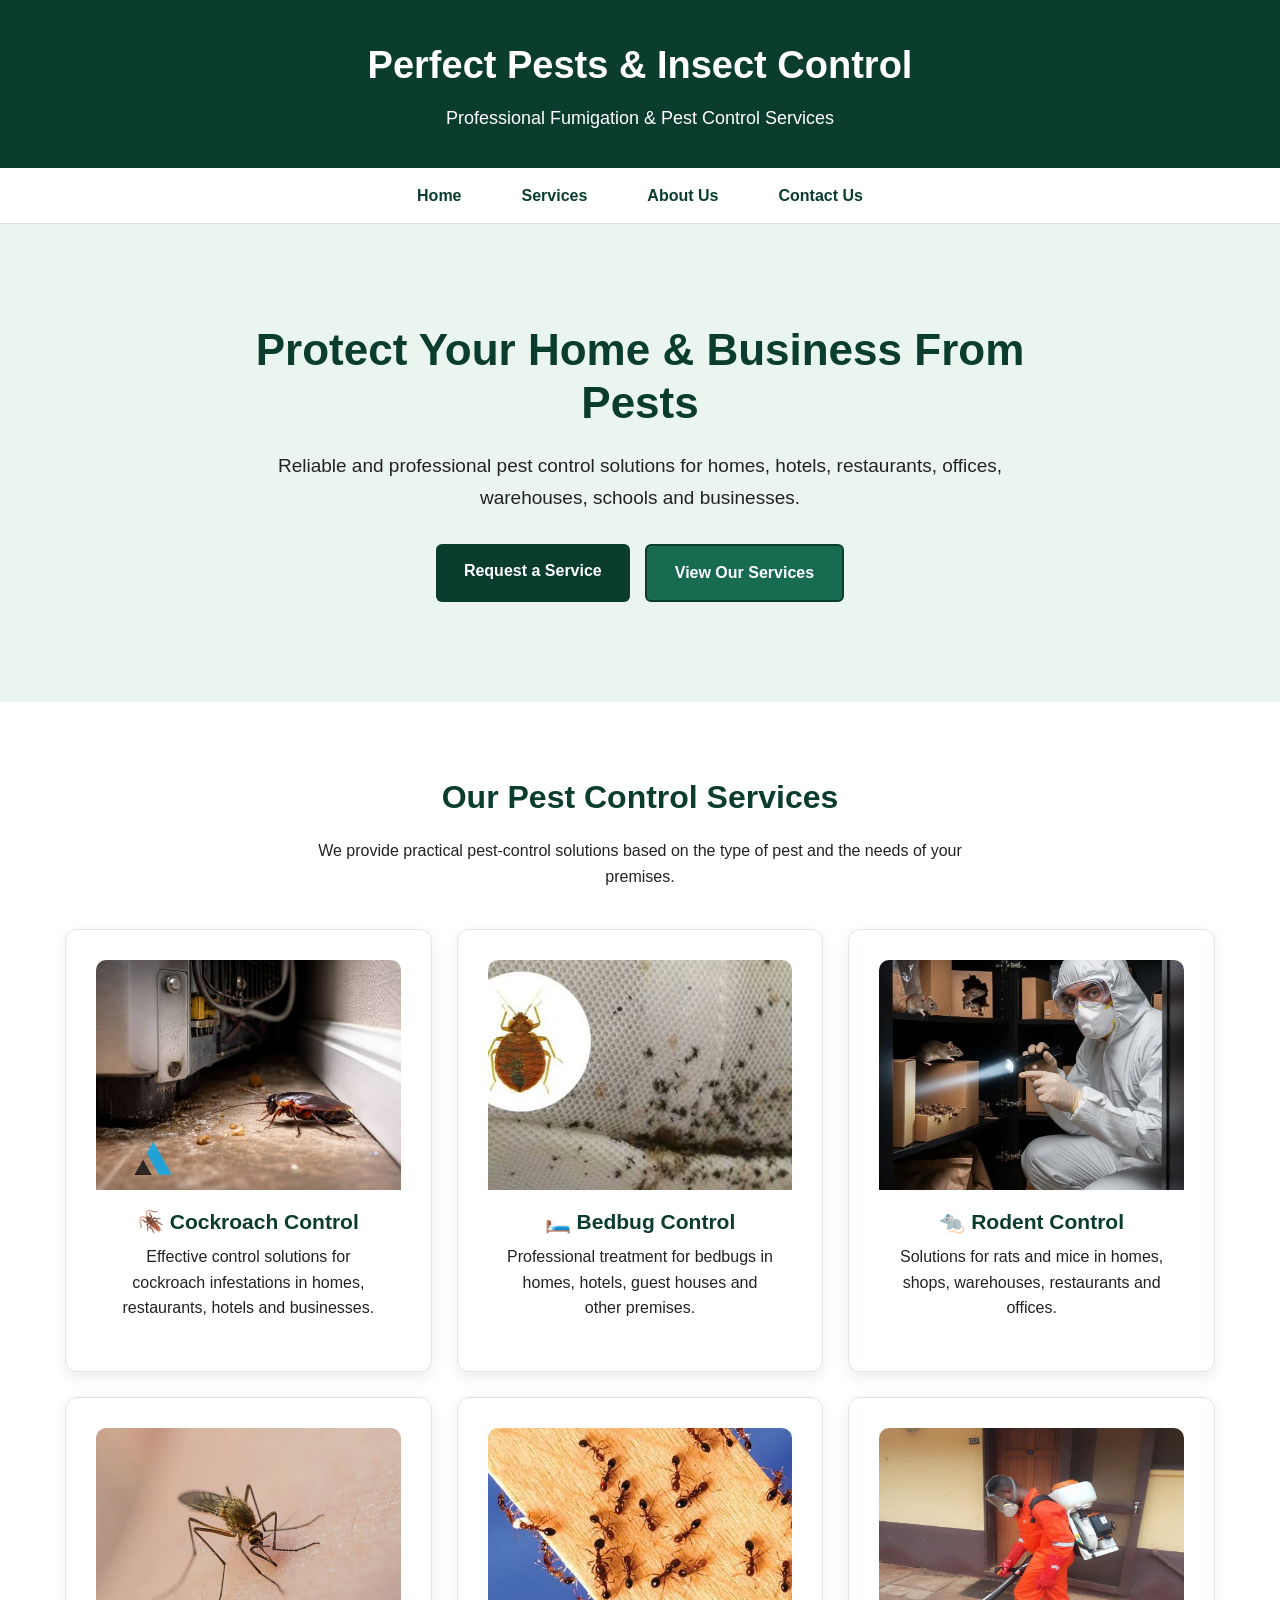
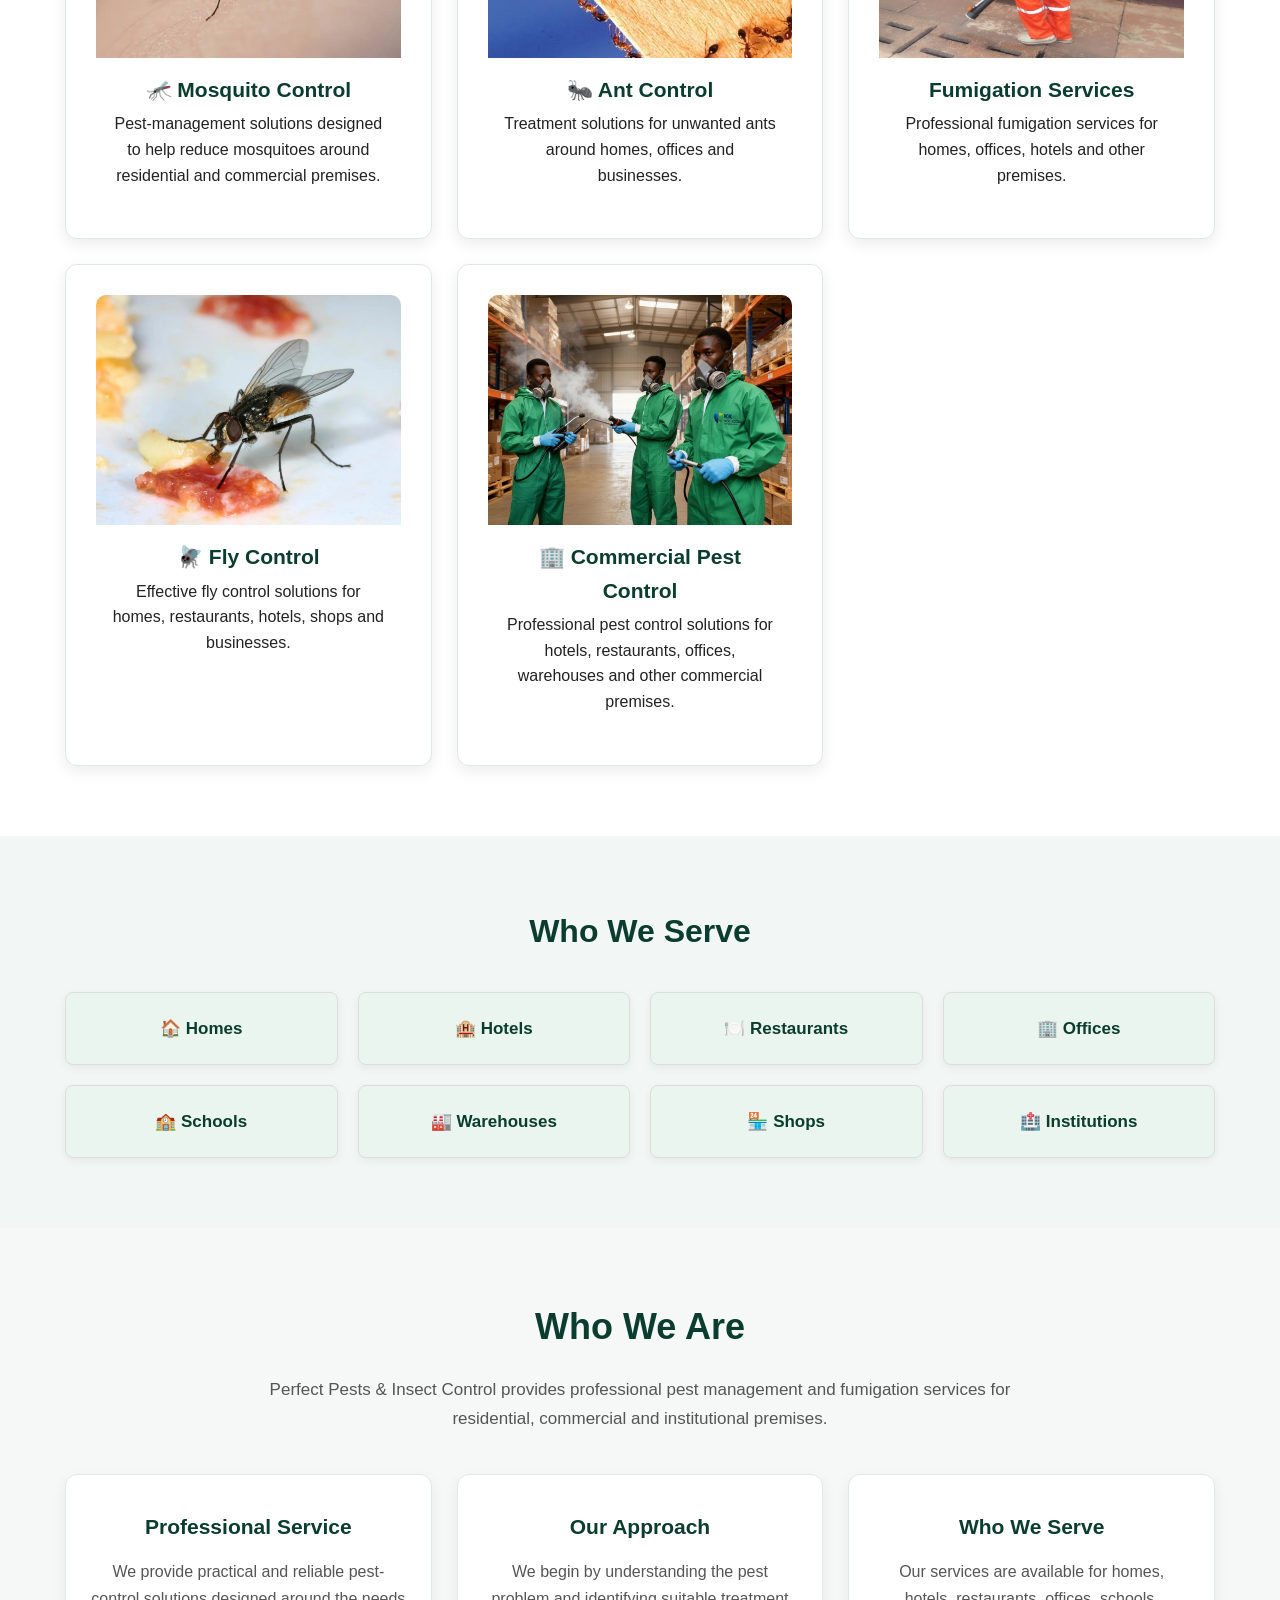
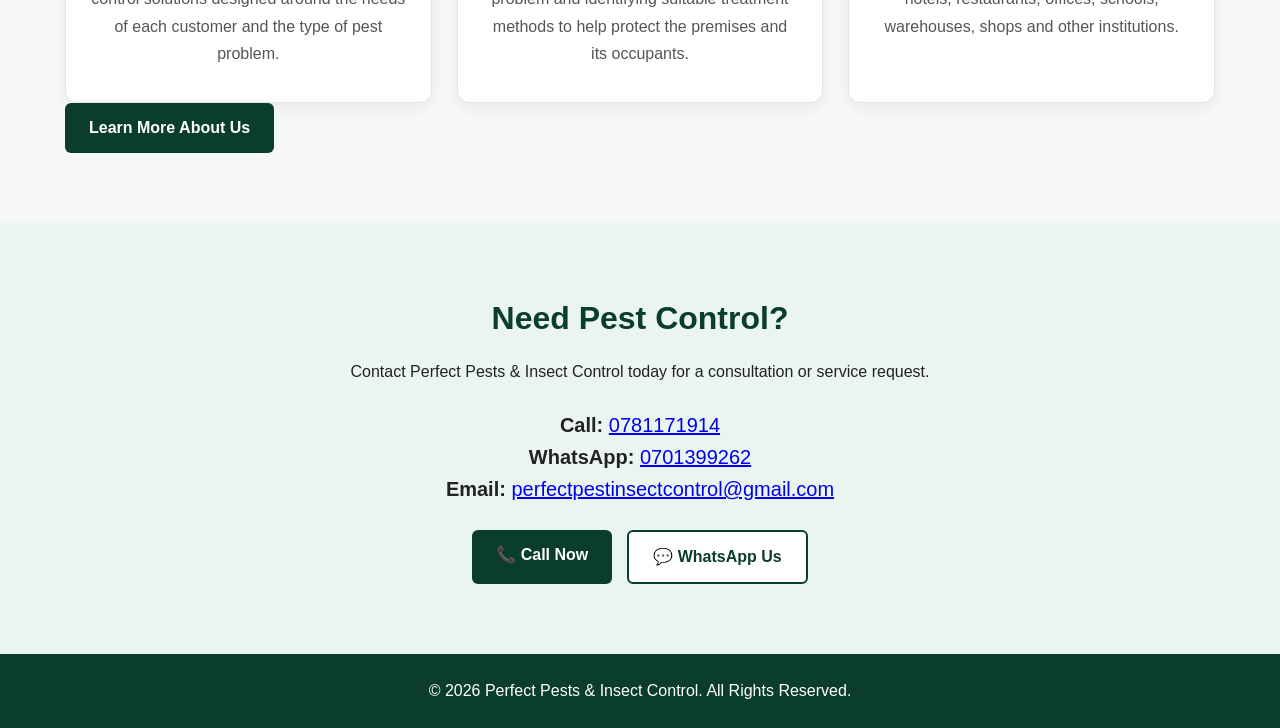
<file: index.html>
<!DOCTYPE html>
<html lang="en">

<head>

    <meta charset="UTF-8">

    <meta name="viewport" content="width=device-width, initial-scale=1.0">

   <title>Perfect Pests & Insect Control | Fumigation & Pest Control in Kampala</title>

    <meta name="description" content="Perfect Pests & Insect Control provides professional fumigation and pest control services for homes, hotels, restaurants, offices, schools, warehouses and businesses in Kampala, Wakiso and nearby districts.">
    <link rel="stylesheet" href="css/style.css">

</head>

<body>

<!-- HEADER -->
<header class="site-header">

    <div class="container">

        <h1>Perfect Pests & Insect Control</h1>

        <p>Professional Fumigation & Pest Control Services</p>

    </div>

</header>


<!-- NAVIGATION -->
<nav class="navbar">

    <div class="container">

        <a href="index.html">Home</a>

        <a href="services.html">Services</a>

        <a href="about.html">About Us</a>

        <a href="contact.html">Contact Us</a>

    </div>

</nav>


<main>


    <!-- HERO SECTION -->
    <section class="hero">

        <div class="container">

            <h2>Protect Your Home & Business From Pests</h2>

            <p>
                Reliable and professional pest control solutions
                for homes, hotels, restaurants, offices,
                warehouses, schools and businesses.
            </p>

            <div class="hero-buttons">

                <a href="#contact" class="btn btn-primary">
                    Request a Service
                </a>

                <a href="#services" class="btn btn-secondary">
                    View Our Services
                </a>

            </div>

        </div>

    </section>


    <!-- SERVICES -->
    <section class="services" id="services">

        <div class="container">

            <h2>Our Pest Control Services</h2>

            <p class="section-intro">
                We provide practical pest-control solutions
                based on the type of pest and the needs of your premises.
            </p>


            <div class="service-grid">


                <!-- COCKROACH -->
                <div class="service-card">

                    <img src="images/cockroach.jpg"
                         alt="Professional cockroach control service">

                    <h3>🪳 Cockroach Control</h3>

                    <p>
                        Effective control solutions for cockroach
                        infestations in homes, restaurants,
                        hotels and businesses.
                    </p>

                </div>


                <!-- BEDBUG -->
                <div class="service-card">

                    <img src="images/bedbug.jpg"
                         alt="Professional bedbug control service">

                    <h3>🛏️ Bedbug Control</h3>

                    <p>
                        Professional treatment for bedbugs in
                        homes, hotels, guest houses and other premises.
                    </p>

                </div>

               <!-- RODENT -->
<div class="service-card">

    <img src="images/rodent.jpg"
         alt="Professional rodent control service">

    <h3>🐀 Rodent Control</h3>

    <p>
        Solutions for rats and mice in homes,
        shops, warehouses, restaurants and offices.
    </p>

</div>

                <!-- MOSQUITO -->
                <div class="service-card">

                    <img src="images/mosquito.jpg"
                         alt="Professional mosquito control service">

                    <h3>🦟 Mosquito Control</h3>

                    <p>
                        Pest-management solutions designed to help
                        reduce mosquitoes around residential and
                        commercial premises.
                    </p>

                </div>


                <!-- ANT -->
                <div class="service-card">
              <img src="images/ant.jpg"
                 alt="Professional ant control service">
             
                    <h3>🐜 Ant Control</h3>

                    <p>
                        Treatment solutions for unwanted ants
                        around homes, offices and businesses.
                    </p>

                </div>


                <!-- FUMIGATION -->
                <div class="service-card">

                    <img src="images/fumigation.jpg"
                         alt="Professional fumigation service">

                    <h3>Fumigation Services</h3>

                    <p>
                        Professional fumigation services for homes,
                        offices, hotels and other premises.
                    </p>

                </div>
<!-- FLY CONTROL -->
<div class="service-card">

    <img src="images/fly.jpg"
         alt="Professional fly control service">

    <h3>🪰 Fly Control</h3>

    <p>
        Effective fly control solutions for homes,
        restaurants, hotels, shops and businesses.
    </p>

</div>


<!-- COMMERCIAL PEST CONTROL -->
<div class="service-card">

    <img src="images/commercial-pest-control.jpg"
         alt="Professional commercial pest control service">

    <h3>🏢 Commercial Pest Control</h3>

    <p>
        Professional pest control solutions for
        hotels, restaurants, offices, warehouses
        and other commercial premises.
    </p>

</div>

        </div>

    </section>


    <!-- WHO WE SERVE -->
    <section class="customers">

        <div class="container">

            <h2>Who We Serve</h2>

            <div class="customer-grid">

                <div>🏠 Homes</div>

                <div>🏨 Hotels</div>

                <div>🍽️ Restaurants</div>

                <div>🏢 Offices</div>

                <div>🏫 Schools</div>

                <div>🏭 Warehouses</div>

                <div>🏪 Shops</div>

                <div>🏥 Institutions</div>

            </div>

        </div>

    </section>
<!-- WHO WE ARE -->
<section class="why-us">

    <div class="container">

        <h2>Who We Are</h2>

        <p class="section-intro">
            Perfect Pests & Insect Control provides professional
            pest management and fumigation services for residential,
            commercial and institutional premises.
        </p>
<div class="why-grid">

    <div>

        <h3>Professional Service</h3>

        <p>
            We provide practical and reliable pest-control
            solutions designed around the needs of each customer
            and the type of pest problem.
        </p>

    </div>


    <div>

        <h3>Our Approach</h3>

        <p>
            We begin by understanding the pest problem and
            identifying suitable treatment methods to help
            protect the premises and its occupants.
        </p>

    </div>


    <div>

        <h3>Who We Serve</h3>

        <p>
            Our services are available for homes, hotels,
            restaurants, offices, schools, warehouses,
            shops and other institutions.
        </p>

    </div>

</div>


<div class="about-button">

    <a href="about.html" class="btn btn-primary">
        Learn More About Us
    </a>

</div>
       
</section>

  
    <!-- CONTACT -->
   
<section class="contact-section" id="contact">

    <div class="container">

        <h2>Need Pest Control?</h2>

        <p>
            Contact Perfect Pests & Insect Control
            today for a consultation or service request.
        </p>

<p class="phone-number">

    <strong>Call:</strong>
    <a href="tel:+256781171914">0781171914</a>
    <br>

    <strong>WhatsApp:</strong>
    <a href="https://wa.me/256701399262">0701399262</a>
    <br>

    <strong>Email:</strong>
    <a href="mailto:perfectpestinsectcontrol@gmail.com">
        perfectpestinsectcontrol@gmail.com
    </a>

</p>
        
        <div class="hero-buttons">

            <a href="tel:+256781171914" class="btn btn-primary">
                📞 Call Now
            </a>

            <a href="https://wa.me/256701399262"
               class="btn btn-secondary">
                💬 WhatsApp Us
            </a>

        </div>

    </div>

</section>

</main>


<!-- FOOTER -->
<footer>

    <div class="container">

        <p>
            &copy; 2026 Perfect Pests & Insect Control.
            All Rights Reserved.
        </p>

    </div>

</footer>


</body>

</html>
</file>
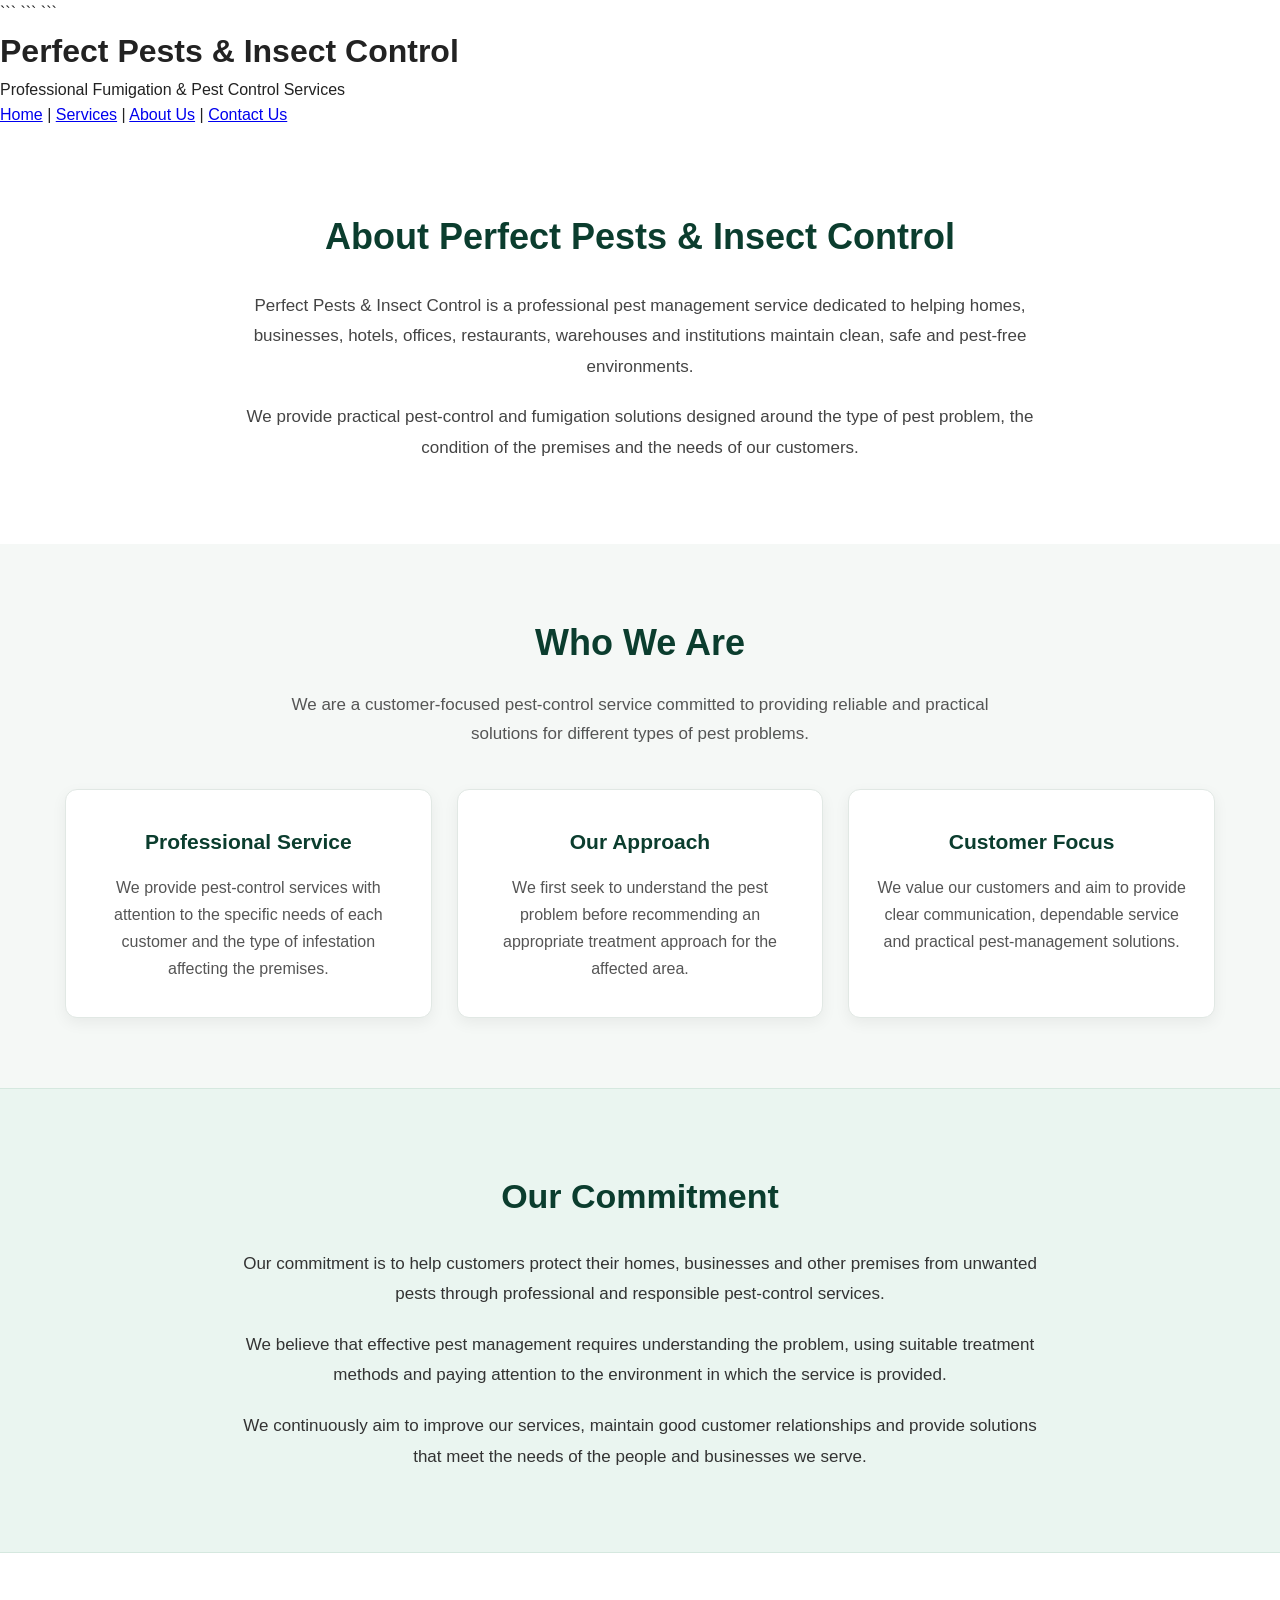
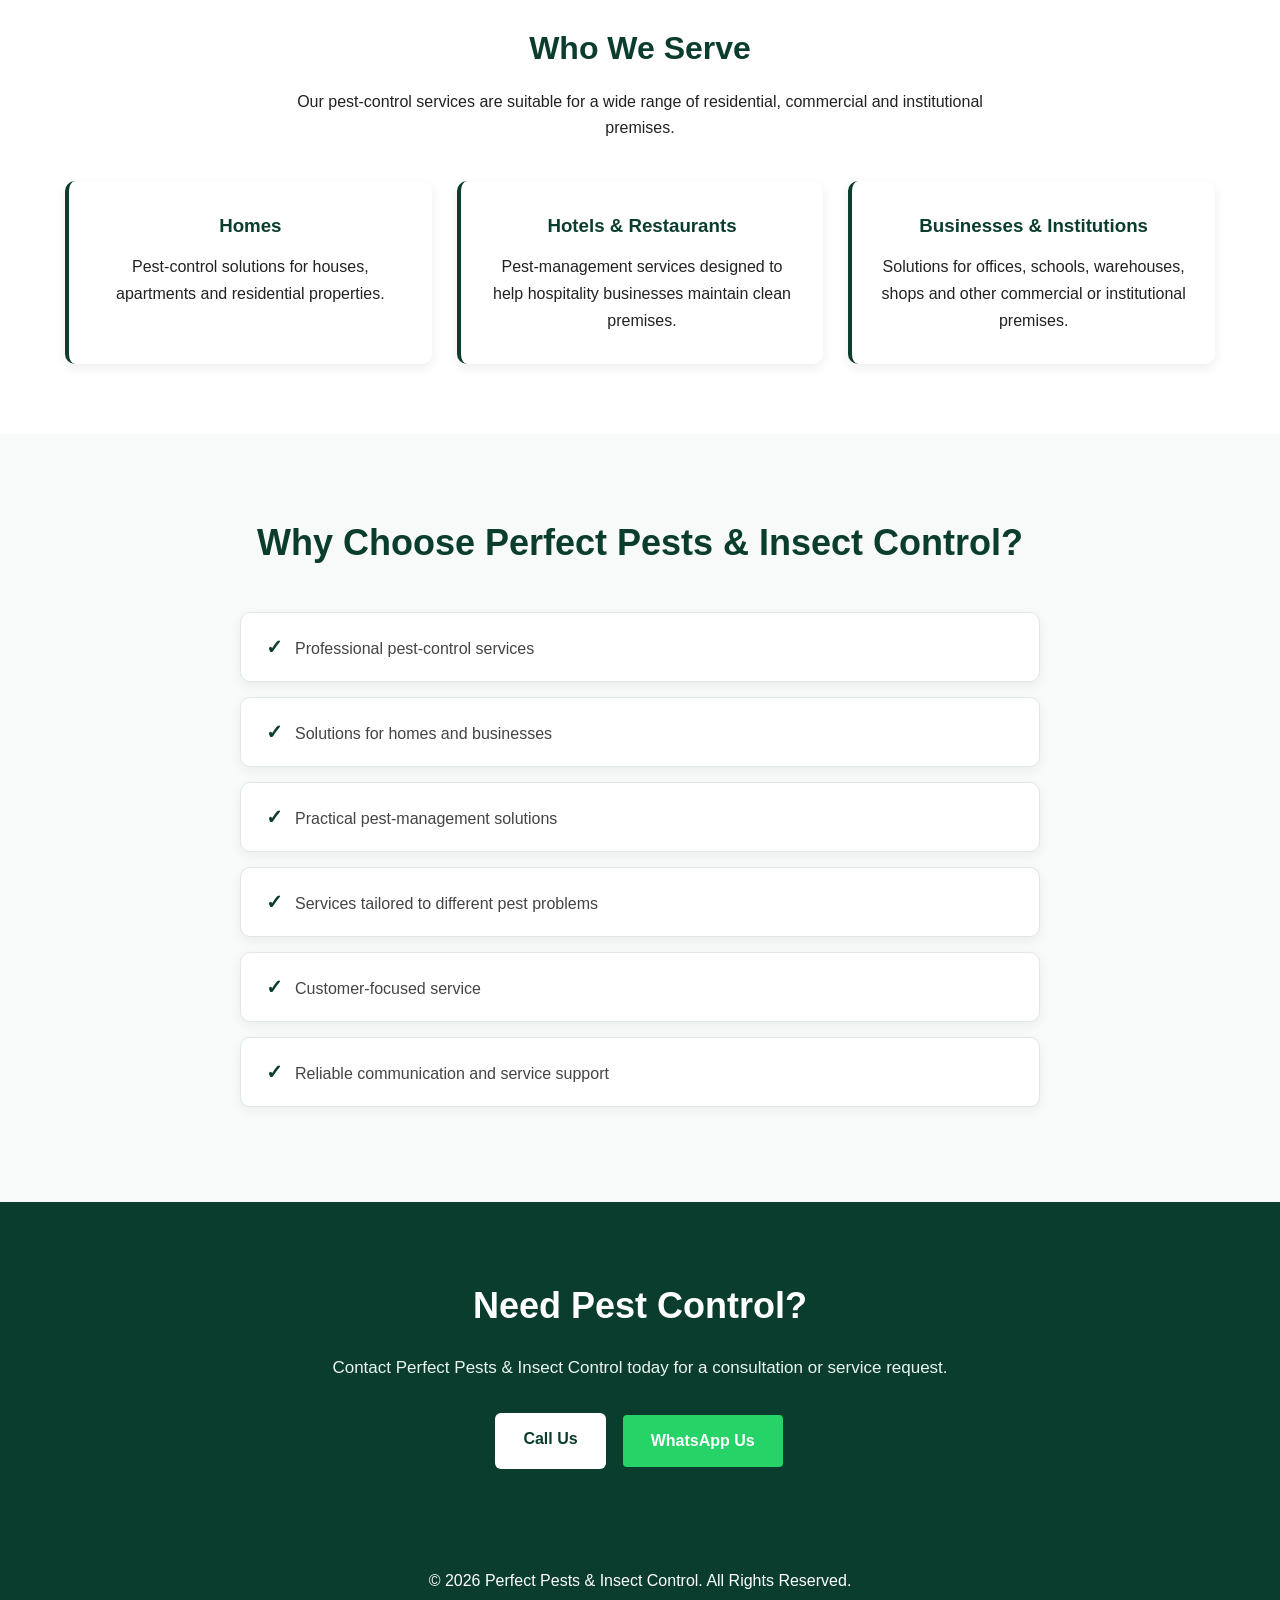
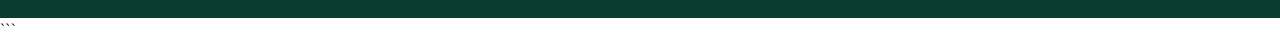
<file: about.html>
<!DOCTYPE html>

<html lang="en">

<head>

```
<meta charset="UTF-8">

<meta name="viewport" content="width=device-width, initial-scale=1.0">

<title>About Us | Perfect Pests & Insect Control</title>

<meta name="description" content="Learn about Perfect Pests & Insect Control and our professional pest management and fumigation services.">

<link rel="stylesheet" href="css/style.css">
```

</head>

<body>

```
<header>

    <h1>Perfect Pests & Insect Control</h1>

    <p>Professional Fumigation & Pest Control Services</p>

</header>

<nav>

    <a href="index.html">Home</a> |
    <a href="services.html">Services</a> |
    <a href="about.html">About Us</a> |
    <a href="contact.html">Contact Us</a>

</nav>

<main>

    <section class="about-intro">

        <div class="container">

            <h2>About Perfect Pests & Insect Control</h2>

            <p>
                Perfect Pests & Insect Control is a professional pest
                management service dedicated to helping homes, businesses,
                hotels, offices, restaurants, warehouses and institutions
                maintain clean, safe and pest-free environments.
            </p>

            <p>
                We provide practical pest-control and fumigation solutions
                designed around the type of pest problem, the condition of
                the premises and the needs of our customers.
            </p>

        </div>

    </section>

    <section class="why-us">

        <div class="container">

            <h2>Who We Are</h2>

            <p class="section-intro">
                We are a customer-focused pest-control service committed
                to providing reliable and practical solutions for different
                types of pest problems.
            </p>

            <div class="why-grid">

                <div>

                    <h3>Professional Service</h3>

                    <p>
                        We provide pest-control services with attention
                        to the specific needs of each customer and the
                        type of infestation affecting the premises.
                    </p>

                </div>

                <div>

                    <h3>Our Approach</h3>

                    <p>
                        We first seek to understand the pest problem
                        before recommending an appropriate treatment
                        approach for the affected area.
                    </p>

                </div>

                <div>

                    <h3>Customer Focus</h3>

                    <p>
                        We value our customers and aim to provide
                        clear communication, dependable service and
                        practical pest-management solutions.
                    </p>

                </div>

            </div>

        </div>

    </section>

    <section class="commitment">

        <div class="container">

            <h2>Our Commitment</h2>

            <p>
                Our commitment is to help customers protect their
                homes, businesses and other premises from unwanted
                pests through professional and responsible pest-control
                services.
            </p>

            <p>
                We believe that effective pest management requires
                understanding the problem, using suitable treatment
                methods and paying attention to the environment in
                which the service is provided.
            </p>

            <p>
                We continuously aim to improve our services, maintain
                good customer relationships and provide solutions that
                meet the needs of the people and businesses we serve.
            </p>

        </div>

    </section>

    <section class="who-we-serve">

        <div class="container">

            <h2>Who We Serve</h2>

            <p class="section-intro">
                Our pest-control services are suitable for a wide range
                of residential, commercial and institutional premises.
            </p>

            <div class="why-grid">

                <div>

                    <h3>Homes</h3>

                    <p>
                        Pest-control solutions for houses, apartments
                        and residential properties.
                    </p>

                </div>

                <div>

                    <h3>Hotels & Restaurants</h3>

                    <p>
                        Pest-management services designed to help
                        hospitality businesses maintain clean premises.
                    </p>

                </div>

                <div>

                    <h3>Businesses & Institutions</h3>

                    <p>
                        Solutions for offices, schools, warehouses,
                        shops and other commercial or institutional
                        premises.
                    </p>

                </div>

            </div>

        </div>

    </section>

    <section class="why-choose">

        <div class="container">

            <h2>Why Choose Perfect Pests & Insect Control?</h2>

            <ul>

                <li>Professional pest-control services</li>

                <li>Solutions for homes and businesses</li>

                <li>Practical pest-management solutions</li>

                <li>Services tailored to different pest problems</li>

                <li>Customer-focused service</li>

                <li>Reliable communication and service support</li>

            </ul>

        </div>

    </section>

    <section class="cta">

        <div class="container">

            <h2>Need Pest Control?</h2>

            <p>
                Contact Perfect Pests & Insect Control today for a
                consultation or service request.
            </p>
<div class="cta-buttons">

    <a href="tel:YOURPHONENUMBER" class="btn btn-primary">
        Call Us
    </a>

    <a href="https://wa.me/YOURPHONENUMBER" class="btn btn-secondary">
        WhatsApp Us
    </a>

</div>
            

        </div>

    </section>

</main>

<footer>

    <p>
        © 2026 Perfect Pests & Insect Control. All Rights Reserved.
    </p>

</footer>
```

</body>

</html>
</file>
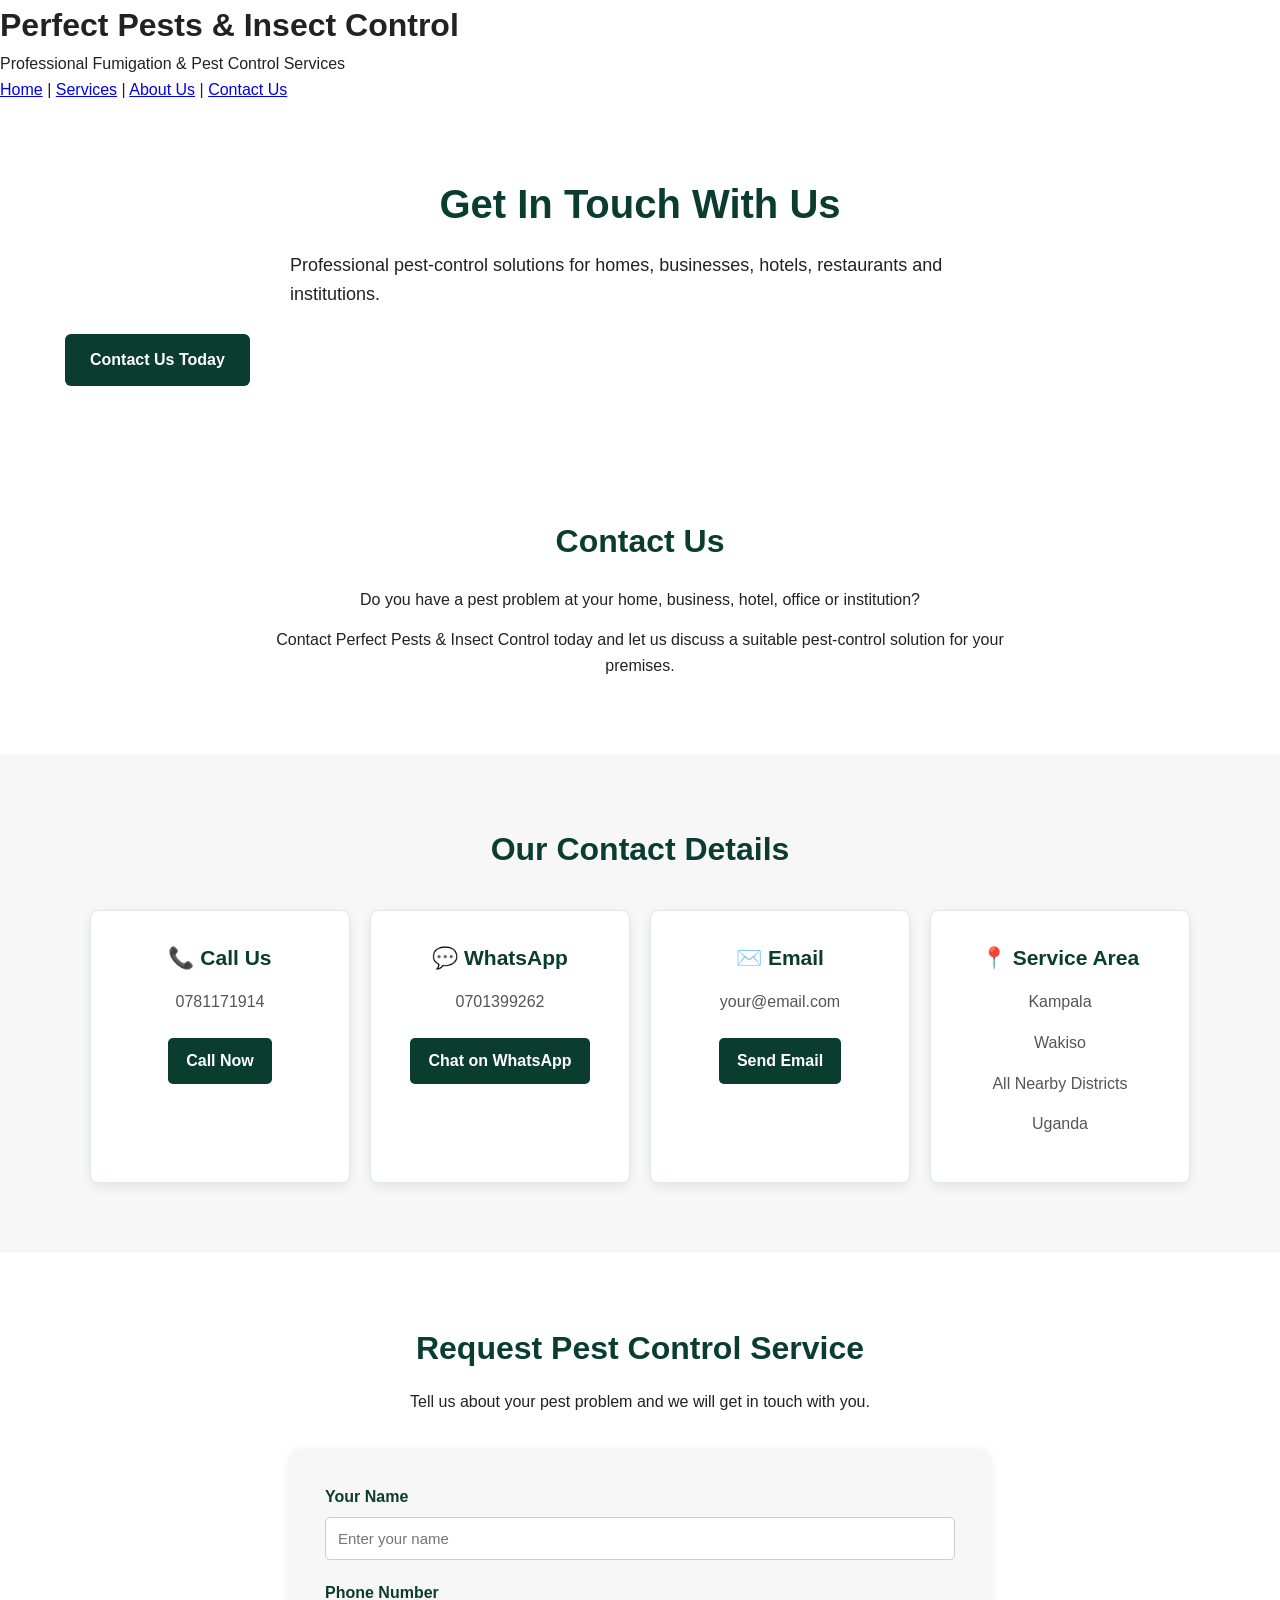
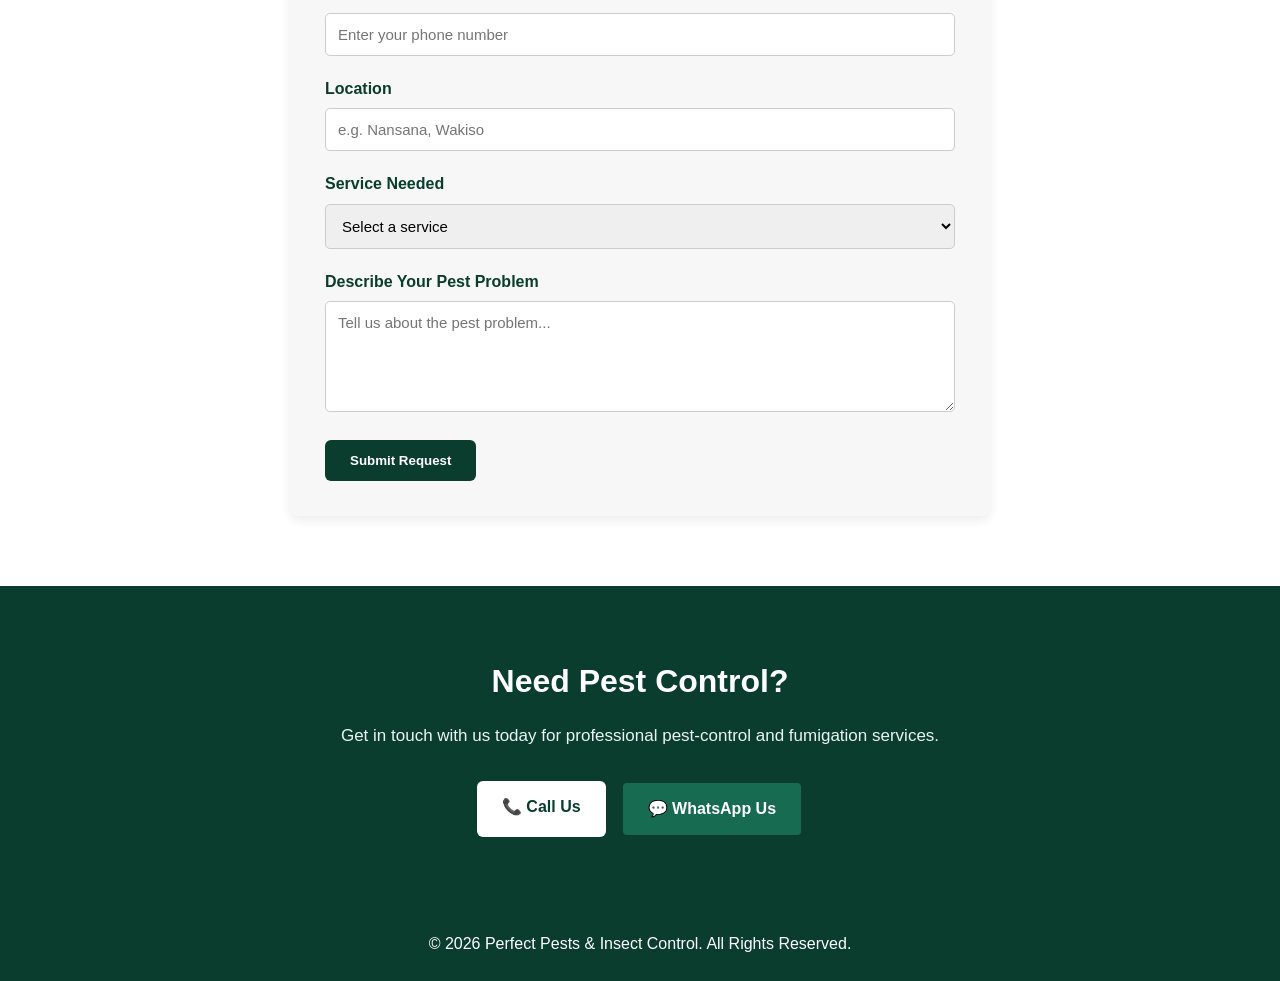
<file: contact.html>
<!DOCTYPE html>
<html lang="en">

<head>

    <meta charset="UTF-8">

    <meta name="viewport" content="width=device-width, initial-scale=1.0">

    <title>Contact Us | Perfect Pests & Insect Control</title>

    <meta name="description" content="Contact Perfect Pests & Insect Control for professional fumigation and pest-control services.">

    <link rel="stylesheet" href="css/style.css">

</head>

<body>

<header>

    <h1>Perfect Pests & Insect Control</h1>

    <p>Professional Fumigation & Pest Control Services</p>

</header>


<nav>

    <a href="index.html">Home</a> |
    <a href="services.html">Services</a> |
    <a href="about.html">About Us</a> |
    <a href="contact.html">Contact Us</a>

</nav>


<main>

    <!-- CONTACT HERO -->

    <section class="contact-hero">

        <div class="container">

            <h2>Get In Touch With Us</h2>

            <p>
                Professional pest-control solutions for homes,
                businesses, hotels, restaurants and institutions.
            </p>

            <a href="#contact-details" class="btn btn-primary">
                Contact Us Today
            </a>

        </div>

    </section>


    <!-- CONTACT INTRO -->

    <section class="contact-intro">

        <div class="container">

            <h2>Contact Us</h2>

            <p>
                Do you have a pest problem at your home, business,
                hotel, office or institution?
            </p>

            <p>
                Contact Perfect Pests & Insect Control today and
                let us discuss a suitable pest-control solution
                for your premises.
            </p>

        </div>

    </section>


    <!-- CONTACT DETAILS -->

    <section class="contact-details" id="contact-details">

        <div class="container">

            <h2>Our Contact Details</h2>

            <div class="contact-grid">

                <div class="contact-card">

                    <h3>📞 Call Us</h3>

                    <p>0781171914</p>

                    <a href="tel:+256781171914" class="contact-link">
                        Call Now
                    </a>

                </div>


                <div class="contact-card">

                    <h3>💬 WhatsApp</h3>

                    <p>0701399262</p>

                    <a href="https://wa.me/256701399262" class="contact-link">
                        Chat on WhatsApp
                    </a>

                </div>


                <div class="contact-card">

                    <h3>✉️ Email</h3>

                    <p>your@email.com</p>

                    <a href="mailto:your@email.com" class="contact-link">
                        Send Email
                    </a>

                </div>


                <div class="contact-card">

                    <h3>📍 Service Area</h3>

                    <p>Kampala</p>
                    <p>Wakiso</p>
                    <p>All Nearby Districts</p>
                    <p>Uganda</p>

                </div>

            </div>

        </div>

    </section>


    <!-- SERVICE REQUEST -->

    <section class="service-request">

        <div class="container">

            <h2>Request Pest Control Service</h2>

            <p>
                Tell us about your pest problem and we will get in touch with you.
            </p>


            <form id="serviceForm">

                <div class="form-group">

                    <label for="name">Your Name</label>

                    <input
                        type="text"
                        id="name"
                        name="name"
                        placeholder="Enter your name"
                        required>

                </div>


                <div class="form-group">

                    <label for="phone">Phone Number</label>

                    <input
                        type="tel"
                        id="phone"
                        name="phone"
                        placeholder="Enter your phone number"
                        required>

                </div>


                <div class="form-group">

                    <label for="location">Location</label>

                    <input
                        type="text"
                        id="location"
                        name="location"
                        placeholder="e.g. Nansana, Wakiso"
                        required>

                </div>


                <div class="form-group">

                    <label for="service">Service Needed</label>

                    <select id="service" name="service" required>

                        <option value="">Select a service</option>

                        <option>General Fumigation</option>

                        <option>Cockroach Control</option>

                        <option>Bedbug Control</option>

                        <option>Rodent Control</option>

                        <option>Mosquito Control</option>

                        <option>Ant Control</option>

                        <option>Fly Control</option>

                        <option>Commercial Pest Control</option>

                    </select>

                </div>


                <div class="form-group">

                    <label for="message">
                        Describe Your Pest Problem
                    </label>

                    <textarea
                        id="message"
                        name="message"
                        rows="5"
                        placeholder="Tell us about the pest problem..."
                        required></textarea>

                </div>


                <button type="submit" class="btn btn-primary">
                    Submit Request
                </button>

            </form>

        </div>

    </section>


    <!-- CONTACT ACTION -->

    <section class="contact-action">

        <div class="container">

            <h2>Need Pest Control?</h2>

            <p>
                Get in touch with us today for professional
                pest-control and fumigation services.
            </p>

            <div class="cta-buttons">

                <a href="tel:+256781171914" class="btn btn-primary">
                    📞 Call Us
                </a>

                <a href="https://wa.me/256701399262" class="btn btn-secondary">
                    💬 WhatsApp Us
                </a>

            </div>

        </div>

    </section>

</main>


<footer>

    <p>
        © 2026 Perfect Pests & Insect Control.
        All Rights Reserved.
    </p>

</footer>


<script>

document.getElementById("serviceForm").addEventListener("submit", function(event) {

    event.preventDefault();

    const name = document.getElementById("name").value;
    const phone = document.getElementById("phone").value;
    const location = document.getElementById("location").value;
    const service = document.getElementById("service").value;
    const message = document.getElementById("message").value;

    const text =
        "NEW PEST CONTROL SERVICE REQUEST\n\n" +
        "Name: " + name + "\n" +
        "Phone: " + phone + "\n" +
        "Location: " + location + "\n" +
        "Service Needed: " + service + "\n" +
        "Pest Problem: " + message;

    const whatsappURL =
        "https://wa.me/256701399262?text=" +
        encodeURIComponent(text);

    window.location.href = whatsappURL;

});

</script>


</body>

</html>
</file>
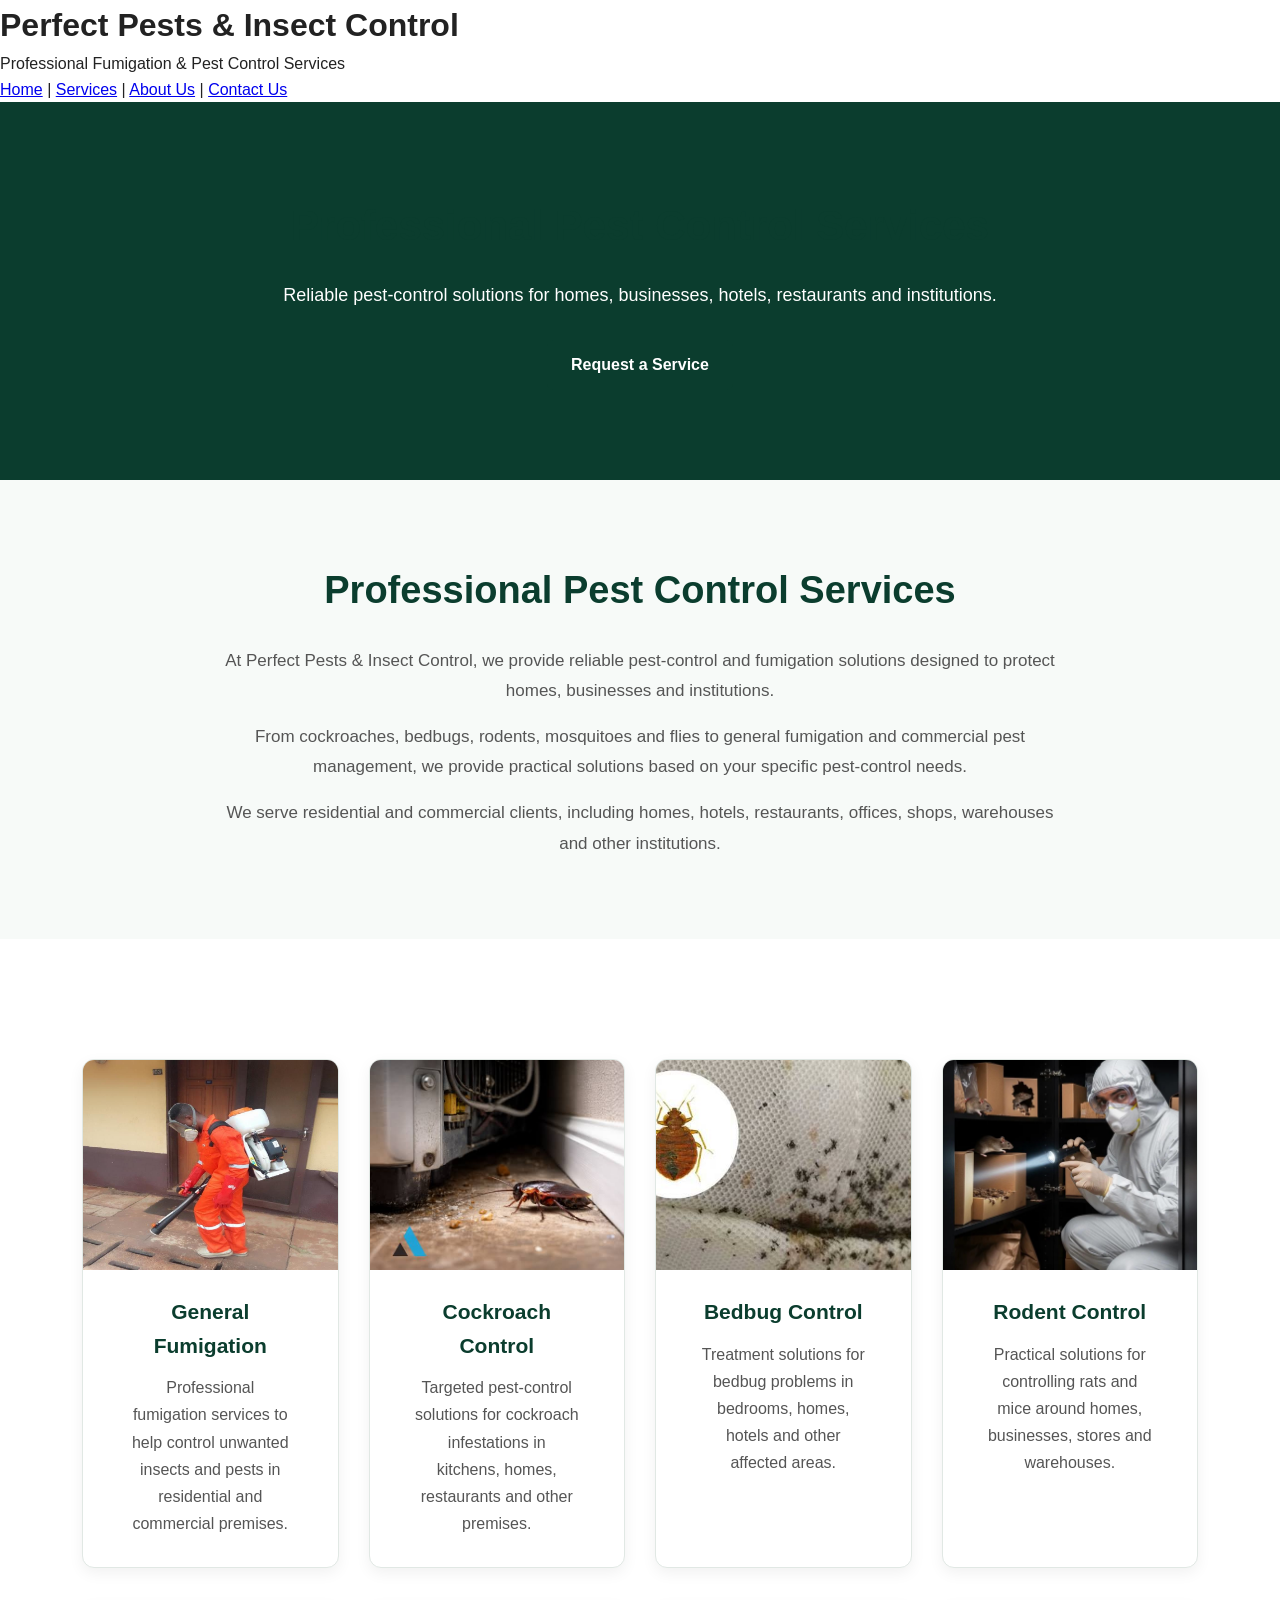
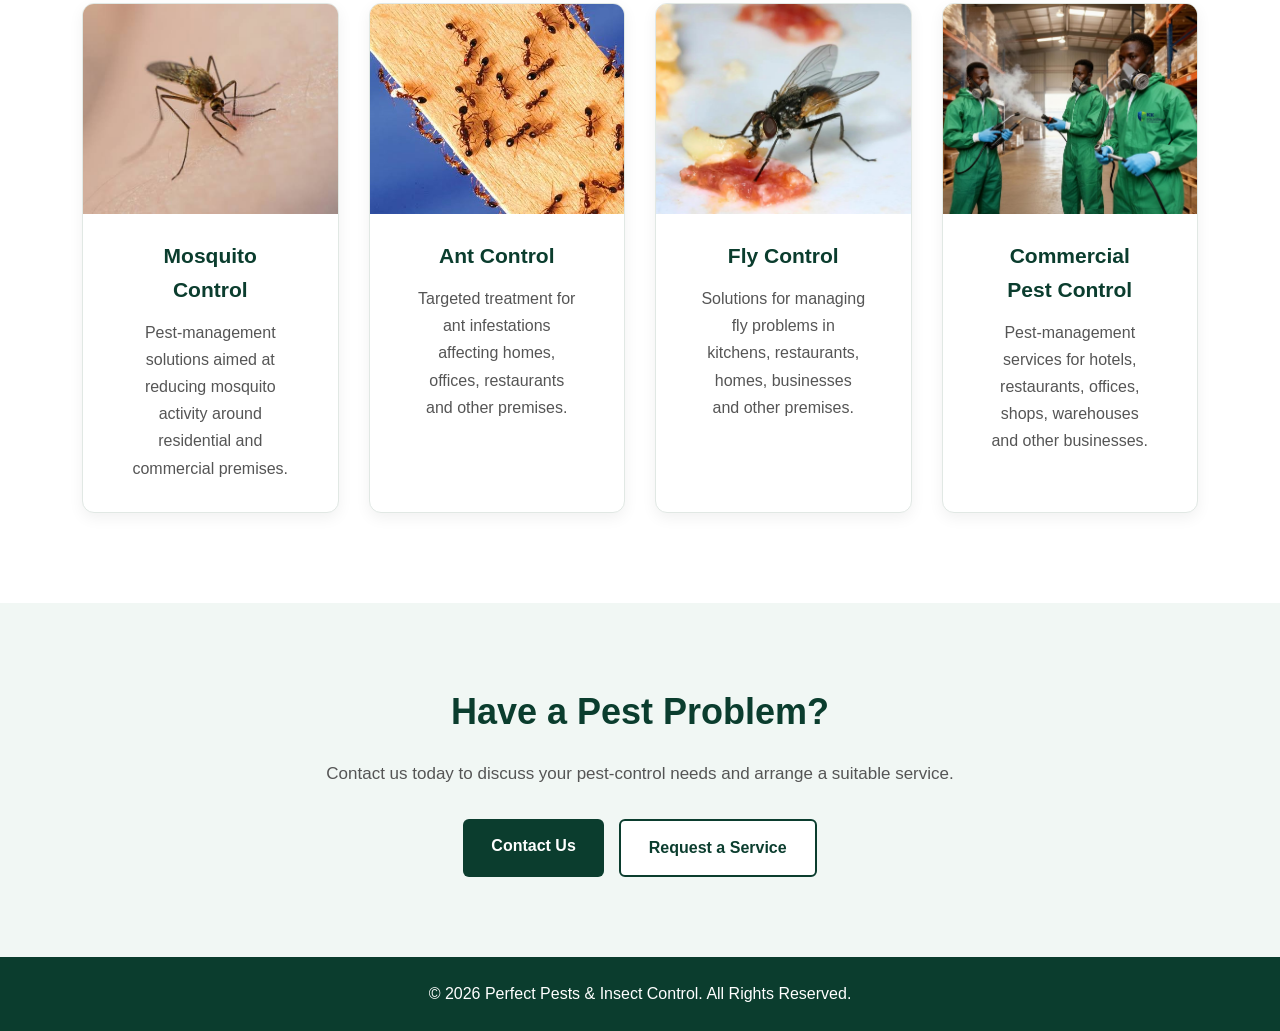
<file: services.html>
<!DOCTYPE html>
<html lang="en">

<head>

    <meta charset="UTF-8">

    <meta name="viewport" content="width=device-width, initial-scale=1.0">

    <title>Our Services | Perfect Pests & Insect Control</title>

    <meta name="description" content="Explore professional fumigation and pest-control services from Perfect Pests & Insect Control.">

    <link rel="stylesheet" href="css/style.css">

</head>

<body>

    <header>

        <h1>Perfect Pests & Insect Control</h1>

        <p>Professional Fumigation & Pest Control Services</p>

    </header>


    <nav>

        <a href="index.html">Home</a> |
        <a href="services.html">Services</a> |
        <a href="about.html">About Us</a> |
        <a href="contact.html">Contact Us</a>

    </nav>


    <main>

<section class="services-hero">

    <div class="container">

        <h2>Professional Pest Control Services</h2>

        <p>
            Reliable pest-control solutions for homes,
            businesses, hotels, restaurants and institutions.
        </p>

        <a href="contact.html" class="btn btn-primary">
            Request a Service
        </a>

    </div>

</section>
        <!-- SERVICES INTRO -->

<section class="services-intro">

    <div class="container">

        <h2>Professional Pest Control Services</h2>

        <p>
            At Perfect Pests & Insect Control, we provide reliable
            pest-control and fumigation solutions designed to protect
            homes, businesses and institutions.
        </p>

        <p>
            From cockroaches, bedbugs, rodents, mosquitoes and flies
            to general fumigation and commercial pest management,
            we provide practical solutions based on your specific
            pest-control needs.
        </p>

        <p>
            We serve residential and commercial clients, including
            homes, hotels, restaurants, offices, shops, warehouses
            and other institutions.
        </p>

    </div>

</section>

        <!-- SERVICES LIST -->

        <section class="services-list">

            <div class="container">

                <div class="service-grid">


                    <!-- GENERAL FUMIGATION -->

                    <div class="service-card">

                        <img src="images/fumigation.jpg"
                             alt="Professional fumigation service">

                        <h3>General Fumigation</h3>

                        <p>
                            Professional fumigation services to help
                            control unwanted insects and pests in
                            residential and commercial premises.
                        </p>

                    </div>



                    <!-- COCKROACH CONTROL -->

                    <div class="service-card">

                        <img src="images/cockroach.jpg"
                             alt="Cockroach control service">

                        <h3>Cockroach Control</h3>

                        <p>
                            Targeted pest-control solutions for
                            cockroach infestations in kitchens,
                            homes, restaurants and other premises.
                        </p>

                    </div>



                    <!-- BEDBUG CONTROL -->

                    <div class="service-card">

                        <img src="images/bedbug.jpg"
                             alt="Bedbug control service">

                        <h3>Bedbug Control</h3>

                        <p>
                            Treatment solutions for bedbug problems
                            in bedrooms, homes, hotels and other
                            affected areas.
                        </p>

                    </div>



                    <!-- RODENT CONTROL -->

                    <div class="service-card">

                        <img src="images/rodent.jpg"
                             alt="Rodent control service">

                        <h3>Rodent Control</h3>

                        <p>
                            Practical solutions for controlling rats
                            and mice around homes, businesses,
                            stores and warehouses.
                        </p>

                    </div>



                    <!-- MOSQUITO CONTROL -->

                    <div class="service-card">

                        <img src="images/mosquito.jpg"
                             alt="Mosquito control service">

                        <h3>Mosquito Control</h3>

                        <p>
                            Pest-management solutions aimed at
                            reducing mosquito activity around
                            residential and commercial premises.
                        </p>

                    </div>



                    <!-- ANT CONTROL -->

                    <div class="service-card">

                        <img src="images/ant.jpg"
                             alt="Ant control service">

                        <h3>Ant Control</h3>

                        <p>
                            Targeted treatment for ant infestations
                            affecting homes, offices, restaurants
                            and other premises.
                        </p>

                    </div>



                    <!-- FLY CONTROL -->

                    <div class="service-card">

                        <img src="images/fly.jpg"
                             alt="Fly control service">
                        <h3>Fly Control</h3>

                        <p>
                            Solutions for managing fly problems in
                            kitchens, restaurants, homes, businesses
                            and other premises.
                        </p>

                    </div>

                    <!-- COMMERCIAL PEST CONTROL -->

                    <div class="service-card">

                        <img src="images/commercial-pest-control.jpg"
                             alt="Commercial pest control service">


                        <h3>Commercial Pest Control</h3>

                        <p>
                            Pest-management services for hotels,
                            restaurants, offices, shops, warehouses
                            and other businesses.
                        </p>

                    </div>


                </div>

            </div>

        </section>



        <!-- SERVICE CALL TO ACTION -->

        <section class="service-action">

            <div class="container">

                <h2>Have a Pest Problem?</h2>

                <p>
                    Contact us today to discuss your pest-control
                    needs and arrange a suitable service.
                </p>

                <div class="cta-buttons">

                    <a href="contact.html" class="btn btn-primary">
                        Contact Us
                    </a>

                    <a href="contact.html" class="btn btn-secondary">
                        Request a Service
                    </a>

                </div>

            </div>

        </section>


    </main>



    <footer>

        <p>
            © 2026 Perfect Pests & Insect Control.
            All Rights Reserved.
        </p>

    </footer>


</body>

</html>
</file>
<file: css/style.css>
* {
  margin: 0;
  padding: 0;
  box-sizing: border-box;
  }

body {
font-family: Arial, sans-serif;
line-height: 1.6;
color: #222;
background: #ffffff;
}

.container {
width: 90%;
max-width: 1150px;
margin: auto;
}

/* HEADER */

.site-header {
background: #0b3d2e;
color: white;
text-align: center;
padding: 35px 20px;
}

.site-header h1 {
font-size: 38px;
margin-bottom: 8px;
}

.site-header p {
font-size: 18px;
}

/* NAVIGATION */

.navbar {
background: #ffffff;
border-bottom: 1px solid #ddd;
padding: 15px 0;
text-align: center;
}

.navbar a {
color: #0b3d2e;
text-decoration: none;
font-weight: bold;
margin: 0 15px;
}

.navbar a:hover {
color: #146b4f;
}

/* HERO */

.hero {
background: #eaf5f0;
text-align: center;
padding: 80px 20px;
}

.hero h2 {
color: #0b3d2e;
font-size: 42px;
margin-bottom: 20px;
}

.hero p {
max-width: 750px;
margin: 0 auto 30px;
font-size: 19px;
}

/* BUTTONS */

.hero-buttons {
display: flex;
justify-content: center;
gap: 15px;
flex-wrap: wrap;
}

.btn {
display: inline-block;
padding: 14px 25px;
border-radius: 6px;
text-decoration: none;
font-weight: bold;
}

.btn-primary {
background: #0b3d2e;
color: white;
}

.btn-primary:hover {
background: #146b4f;
}

.btn-secondary {
background: white;
color: #0b3d2e;
border: 2px solid #0b3d2e;
}

.btn-secondary:hover {
background: #0b3d2e;
color: white;
}

/* GENERAL SECTIONS */

section {
padding: 70px 0;
}

section h2 {
text-align: center;
color: #0b3d2e;
font-size: 32px;
margin-bottom: 15px;
}

.section-intro {
text-align: center;
max-width: 700px;
margin: 0 auto 40px;
}

/* SERVICE CARDS */

.services {
background: #ffffff;
}

.service-grid {
    display: grid;
    grid-template-columns: repeat(3, 1fr);
    gap: 25px;
    margin-top: 35px;
}

.service-card {
background: #f8f8f8;
padding: 30px;
border-radius: 10px;
border: 1px solid #e0e0e0;
text-align: center;
transition: 0.3s;
}

.service-card:hover {
transform: translateY(-5px);
box-shadow: 0 8px 20px rgba(0, 0, 0, 0.12);
}

.service-card h3 {
color: #0b3d2e;
margin-bottom: 15px;
font-size: 21px;
}

/* WHO WE SERVE */

.customers {
background: #f2f7f5;
}

.customer-grid {
display: grid;
grid-template-columns: repeat(4, 1fr);
gap: 20px;
margin-top: 35px;
}

.customer-grid div {
background: white;
padding: 22px;
text-align: center;
border-radius: 8px;
font-weight: bold;
border: 1px solid #ddd;
}

/* WHY CHOOSE US */

.why-us {
background: white;
}

.why-grid {
display: grid;
grid-template-columns: repeat(3, 1fr);
gap: 30px;
margin-top: 35px;
}

.why-grid div {
padding: 25px;
border-left: 4px solid #0b3d2e;
background: #f8f8f8;
}

.why-grid h3 {
color: #0b3d2e;
margin-bottom: 10px;
}

/* CONTACT */

.contact-section {
background: #eaf5f0;
text-align: center;
}

.contact-section p {
margin-bottom: 15px;
}

.phone-number {
font-size: 20px;
}

/* FOOTER */

footer {
background: #0b3d2e;
color: white;
text-align: center;
padding: 25px 15px;
}

/* MOBILE RESPONSIVE DESIGN */

@media (max-width: 800px) {

```
.site-header h1 {
    font-size: 30px;
}


.hero h2 {
    font-size: 32px;
}


.service-grid {
    grid-template-columns: repeat(2, 1fr);
}


.customer-grid {
    grid-template-columns: repeat(2, 1fr);
}


.why-grid {
    grid-template-columns: 1fr;
}
```

}

@media (max-width: 550px) {

```
.navbar a {
    display: block;
    margin: 10px;
}


.service-grid {
    grid-template-columns: 1fr;
}


.customer-grid {
    grid-template-columns: 1fr;
}


.hero {
    padding: 55px 15px;
}


.hero h2 {
    font-size: 28px;
}
```

}
.service-card img {
    width: 100%;
    height: 220px;
    object-fit: cover;
    display: block;
    border-radius: 10px 10px 0 0;
}
.service-card h3 {
    padding: 15px 15px 5px;
    margin: 0;
}

.service-card p {
    padding: 0 15px 20px;
    margin: 0;
    line-height: 1.6;
}
.service-card {
    background: #ffffff;
    border-radius: 10px;
    overflow: hidden;
    box-shadow: 0 4px 12px rgba(0, 0, 0, 0.08);
    transition: transform 0.3s ease, box-shadow 0.3s ease;
}

.service-card:hover {
    transform: translateY(-5px);
    box-shadow: 0 8px 20px rgba(0, 0, 0, 0.12);
}
.service-grid {
    display: grid;
    grid-template-columns: repeat(3, 1fr);
    gap: 25px;
    margin-top: 30px;
}@media (max-width: 768px) {

    .service-grid {
        grid-template-columns: 1fr;
    }

}.hero {
    padding: 80px 20px;
    text-align: center;
}

.hero h2 {
    font-size: 40px;
    margin-bottom: 20px;
}

.hero p {
    max-width: 750px;
    margin: 0 auto 30px;
    font-size: 18px;
    line-height: 1.6;
}

.hero-buttons {
    display: flex;
    justify-content: center;
    gap: 15px;
    flex-wrap: wrap;
}.btn {
    display: inline-block;
    padding: 12px 24px;
    border-radius: 6px;
    text-decoration: none;
    font-weight: bold;
    transition: 0.3s ease;
}

.btn:hover {
    transform: translateY(-2px);
}.navbar {
    padding: 15px 20px;
}

.navbar .container {
    display: flex;
    justify-content: center;
    align-items: center;
    gap: 30px;
    flex-wrap: wrap;
}

.navbar a {
    text-decoration: none;
    font-weight: bold;
    transition: 0.3s ease;
}

.navbar a:hover {
    opacity: 0.7;
}.customers {
    padding: 60px 20px;
}

.customers h2 {
    text-align: center;
    margin-bottom: 30px;
}

.customer-grid {
    display: grid;
    grid-template-columns: repeat(4, 1fr);
    gap: 15px;
}

.customer-grid div {
    padding: 20px;
    text-align: center;
    background: #ffffff;
    border-radius: 8px;
    box-shadow: 0 3px 10px rgba(0, 0, 0, 0.06);
    font-weight: bold;
}.why-us {
    padding: 60px 20px;
}

.why-us h2 {
    text-align: center;
    margin-bottom: 35px;
}

.why-grid {
    display: grid;
    grid-template-columns: repeat(3, 1fr);
    gap: 25px;
}

.why-grid > div {
    padding: 25px;
    background: #ffffff;
    border-radius: 10px;
    text-align: center;
    box-shadow: 0 3px 10px rgba(0, 0, 0, 0.06);
}

.why-grid h3 {
    margin-top: 0;
    margin-bottom: 12px;
}

.why-grid p {
    line-height: 1.6;
    margin-bottom: 0;
}.contact-section {
    padding: 70px 20px;
    text-align: center;
}
.contact-section h2 {
    margin-bottom: 15px;
}

.contact-section p {
    max-width: 700px;
    margin: 0 auto 20px;
    line-height: 1.6;
}

.phone-number {
    font-size: 20px;
    margin-top: 25px !important;
}

.contact-section .hero-buttons {
    margin-top: 25px;
}

footer {
    padding: 25px 20px;
    text-align: center;
}

footer p {
    margin: 0;
    line-height: 1.5;
}

@media (max-width: 768px) {

    .service-grid {
        grid-template-columns: 1fr;
    }

    .customer-grid {
        grid-template-columns: repeat(2, 1fr);
    }

    .why-grid {
        grid-template-columns: 1fr;
    }

    .hero h2 {
        font-size: 32px;
    }

    .hero p {
        font-size: 16px;
    }

    .navbar .container {
        gap: 15px;
    }
}/* OUR COMMITMENT */

.commitment {
background: #eaf5f0;
padding: 80px 20px;
border-top: 1px solid #d5e8df;
border-bottom: 1px solid #d5e8df;
}

.commitment .container {
max-width: 900px;
margin: 0 auto;
text-align: center;
}

.commitment h2 {
color: #0b3d2e;
font-size: 34px;
margin-bottom: 25px;
}

.commitment p {
max-width: 800px;
margin: 0 auto 20px;
font-size: 17px;
line-height: 1.8;
color: #333;
}

.commitment p:last-child {
margin-bottom: 0;
}
/* ABOUT US INTRODUCTION */

.about-intro {
background: #ffffff;
padding: 80px 20px;
}

.about-intro .container {
max-width: 900px;
margin: 0 auto;
text-align: center;
}

.about-intro h2 {
color: #0b3d2e;
font-size: 36px;
margin-bottom: 25px;
}

.about-intro p {
max-width: 800px;
margin: 0 auto 20px;
font-size: 17px;
line-height: 1.8;
color: #444;
}

.about-intro p:last-child {
margin-bottom: 0;
}
/* ABOUT US INTRODUCTION */

.about-intro {
background: #ffffff;
padding: 80px 20px;
}

.about-intro .container {
max-width: 900px;
margin: 0 auto;
text-align: center;
}

.about-intro h2 {
color: #0b3d2e;
font-size: 36px;
margin-bottom: 25px;
}

.about-intro p {
max-width: 800px;
margin: 0 auto 20px;
font-size: 17px;
line-height: 1.8;
color: #444;
}

.about-intro p:last-child {
margin-bottom: 0;
}
/* WHO WE ARE - PROFESSIONAL CARDS */

.why-us {
background: #f7faf8;
padding: 80px 20px;
}

.why-us .container {
max-width: 1150px;
margin: 0 auto;
}

.why-us h2 {
color: #0b3d2e;
font-size: 36px;
text-align: center;
margin-bottom: 20px;
}

.why-us .section-intro {
max-width: 750px;
margin: 0 auto 45px;
text-align: center;
font-size: 17px;
line-height: 1.7;
color: #555;
}

.why-us .why-grid {
display: grid;
grid-template-columns: repeat(3, 1fr);
gap: 25px;
}

.why-us .why-grid > div {
background: #ffffff;
padding: 35px 25px;
border-radius: 12px;
text-align: center;
border: 1px solid #e1e8e4;
box-shadow: 0 5px 15px rgba(0, 0, 0, 0.06);
transition: 0.3s ease;
}

.why-us .why-grid > div:hover {
transform: translateY(-6px);
box-shadow: 0 10px 25px rgba(0, 0, 0, 0.10);
}

.why-us .why-grid h3 {
color: #0b3d2e;
font-size: 21px;
margin-bottom: 15px;
}

.why-us .why-grid p {
color: #555;
line-height: 1.7;
margin: 0;
}
/* WHY CHOOSE US - PROFESSIONAL SECTION */

.why-choose {
    background: #f7faf8;
    padding: 80px 20px;
}

.why-choose .container {
    max-width: 1000px;
    margin: 0 auto;
}

.why-choose h2 {
    color: #0b3d2e;
    font-size: 36px;
    text-align: center;
    margin-bottom: 40px;
}

.why-choose ul {
    max-width: 800px;
    margin: 0 auto;
    padding: 0;
    list-style: none;
}

.why-choose li {
    background: #ffffff;
    margin-bottom: 15px;
    padding: 18px 25px;
    border-radius: 10px;
    border: 1px solid #e1e8e4;
    box-shadow: 0 4px 12px rgba(0, 0, 0, 0.05);
    color: #444;
    font-size: 16px;
    transition: 0.3s ease;
}

.why-choose li::before {
    content: "✓";
    color: #0b3d2e;
    font-weight: bold;
    font-size: 20px;
    margin-right: 12px;
}

.why-choose li:hover {
    transform: translateX(5px);
    box-shadow: 0 7px 18px rgba(0, 0, 0, 0.08);
}/* CALL TO ACTION */

.cta {
    background: #0b3d2e;
    padding: 75px 20px;
    text-align: center;
}

.cta .container {
    max-width: 850px;
    margin: 0 auto;
}

.cta h2 {
    color: #ffffff;
    font-size: 36px;
    margin-bottom: 20px;
}

.cta p {
    color: #eaf5f0;
    font-size: 17px;
    line-height: 1.7;
    margin-bottom: 15px;
}

.cta p:last-child {
    margin-bottom: 0;
}

.cta strong {
    color: #ffffff;
}/* CTA BUTTONS */

.cta-buttons {
    display: flex;
    justify-content: center;
    gap: 15px;
    margin-top: 30px;
    flex-wrap: wrap;
}

.cta-buttons .btn {
    display: inline-block;
    text-decoration: none;
    padding: 13px 28px;
    border-radius: 6px;
    font-weight: bold;
    transition: 0.3s ease;
}

.cta-buttons .btn-primary {
    background: #ffffff;
    color: #0b3d2e;
}

.cta-buttons .btn-primary:hover {
    transform: translateY(-3px);
}

.cta-buttons .btn-secondary {
    background: #25d366;
    color: #ffffff;
}

.cta-buttons .btn-secondary:hover {
    transform: translateY(-3px);
}/* CTA BUTTONS */

.cta-buttons {
    display: flex;
    justify-content: center;
    gap: 15px;
    margin-top: 30px;
    flex-wrap: wrap;
}

.cta-buttons .btn {
    display: inline-block;
    text-decoration: none;
    padding: 13px 28px;
    border-radius: 6px;
    font-weight: bold;
    transition: 0.3s ease;
}

.cta-buttons .btn-primary {
    background: #ffffff;
    color: #0b3d2e;
}

.cta-buttons .btn-primary:hover {
    transform: translateY(-3px);
}

.cta-buttons .btn-secondary {
    background: #25d366;
    color: #ffffff;
}

.cta-buttons .btn-secondary:hover {
    transform: translateY(-3px);
}/* CONTACT INFORMATION CARDS */

.contact-details {
    background: #ffffff;
    padding: 80px 20px;
}

.contact-details .container {
    max-width: 1100px;
    margin: 0 auto;
}

.contact-grid {
    display: grid;
    grid-template-columns: repeat(4, 1fr);
    gap: 20px;
}

.contact-card {
    background: #f7faf8;
    padding: 35px 20px;
    text-align: center;
    border: 1px solid #e1e8e4;
    border-radius: 12px;
    box-shadow: 0 5px 15px rgba(0, 0, 0, 0.06);
    transition: 0.3s ease;
}

.contact-card:hover {
    transform: translateY(-6px);
    box-shadow: 0 10px 25px rgba(0, 0, 0, 0.10);
}

.contact-card h3 {
    color: #0b3d2e;
    font-size: 21px;
    margin-bottom: 15px;
}

.contact-card p {
    color: #555;
    font-size: 16px;
    line-height: 1.6;
    margin: 0;
}/* CONTACT ACTION */

.contact-action {
    background: #0b3d2e;
    padding: 80px 20px;
    text-align: center;
}

.contact-action .container {
    max-width: 850px;
    margin: 0 auto;
}

.contact-action h2 {
    color: #ffffff;
    font-size: 36px;
    margin-bottom: 20px;
}

.contact-action p {
    color: #eaf5f0;
    font-size: 17px;
    line-height: 1.7;
    margin-bottom: 25px;
}

.contact-action .cta-buttons {
    margin-top: 25px;
}/* SERVICES INTRO */

.services-intro {
    background: #f7faf8;
    padding: 80px 20px;
    text-align: center;
}

.services-intro .container {
    max-width: 850px;
    margin: 0 auto;
}

.services-intro h2 {
    color: #0b3d2e;
    font-size: 38px;
    margin-bottom: 25px;
}

.services-intro p {
    color: #555;
    font-size: 17px;
    line-height: 1.8;
    margin-bottom: 15px;
}

.services-intro p:last-child {
    margin-bottom: 0;
}/* SERVICES LIST */

.services-list {
    background: #ffffff;
    padding: 80px 20px;
}

.services-list .container {
    max-width: 1150px;
    margin: 0 auto;
}

.services-list .service-grid {
    display: grid;
    grid-template-columns: repeat(4, 1fr);
    gap: 25px;
}

.services-list .service-card {
    background: #f7faf8;
    padding: 35px 25px;
    border-radius: 12px;
    border: 1px solid #e1e8e4;
    text-align: center;
    box-shadow: 0 5px 15px rgba(0, 0, 0, 0.06);
    transition: 0.3s ease;
}

.services-list .service-card:hover {
    transform: translateY(-7px);
    box-shadow: 0 10px 25px rgba(0, 0, 0, 0.10);
}

.services-list .service-card h3 {
    color: #0b3d2e;
    font-size: 21px;
    margin-bottom: 15px;
}

.services-list .service-card p {
    color: #555;
    font-size: 16px;
    line-height: 1.7;
    margin: 0;
}/* SERVICE CARD IMAGES */

.services-list .service-card img {
    width: 100%;
    height: 190px;
    object-fit: cover;
    display: block;
    border-radius: 10px;
    margin-bottom: 22px;
}/* SERVICE IMAGE POLISH */

.services-list .service-card {
    overflow: hidden;
}

.services-list .service-card img {
    height: 200px;
    object-fit: cover;
    border-radius: 10px;
    margin-bottom: 22px;
}/* PROFESSIONAL SERVICES PAGE */

.services-list .service-grid {
    align-items: stretch;
}

.services-list .service-card {
    display: flex;
    flex-direction: column;
    height: 100%;
    padding: 0 0 30px 0;
}

.services-list .service-card img {
    width: 100%;
    height: 210px;
    object-fit: cover;
    margin: 0 0 22px 0;
    border-radius: 10px 10px 0 0;
}

.services-list .service-card h3 {
    padding: 0 20px;
    margin-bottom: 12px;
}

.services-list .service-card p {
    padding: 0 20px;
    margin-top: 0;
}

.services-list .service-card:hover {
    transform: translateY(-8px);
}

@media (max-width: 900px) {

    .services-list .service-grid {
        grid-template-columns: repeat(2, 1fr);
    }

}

@media (max-width: 600px) {

    .services-list .service-grid {
        grid-template-columns: 1fr;
    }

    .services-list .service-card img {
        height: 220px;
    }

}/* SERVICES HERO */

.services-hero {
    background: #0b3d2e;
    padding: 90px 20px;
    text-align: center;
    color: white;
}

.services-hero .container {
    max-width: 850px;
    margin: auto;
}

.services-hero h2 {
    font-size: 42px;
    margin-bottom: 20px;
}

.services-hero p {
    font-size: 18px;
    line-height: 1.7;
    margin-bottom: 30px;
}

.services-hero .btn {
    display: inline-block;
}/* PROFESSIONAL SERVICE CARDS */

.services-list .service-card {
    padding: 0 0 30px 0;
    overflow: hidden;
    background: #ffffff;
}

.services-list .service-card img {
    width: 100%;
    height: 210px;
    object-fit: cover;
    display: block;
    margin-bottom: 25px;
    border-radius: 0;
}

.services-list .service-card h3,
.services-list .service-card p {
    margin-left: 25px;
    margin-right: 25px;
}

.services-list .service-card h3 {
    margin-bottom: 12px;
}

.services-list .service-card p {
    margin-bottom: 0;
}

.services-list .service-card:hover {
    transform: translateY(-8px);
}/* SERVICE SECTION SPACING */

.services-list {
    padding: 90px 20px;
}

.services-list .service-grid {
    row-gap: 35px;
    column-gap: 30px;
}/* SERVICE CALL TO ACTION */

.service-action {
    background: #f1f7f4;
    padding: 80px 20px;
    text-align: center;
}

.service-action .container {
    max-width: 800px;
    margin: auto;
}

.service-action h2 {
    color: #0b3d2e;
    font-size: 36px;
    margin-bottom: 20px;
}

.service-action p {
    color: #555;
    font-size: 17px;
    line-height: 1.7;
    margin-bottom: 30px;
}

.service-action .cta-buttons {
    display: flex;
    justify-content: center;
    gap: 15px;
    flex-wrap: wrap;
}/* SERVICE SECTION SPACING */

.services-list {
    padding: 90px 20px;
}

.services-list .service-grid {
    row-gap: 35px;
    column-gap: 30px;
}/* SERVICE CTA BUTTONS */

.service-action .btn {
    display: inline-block;
    padding: 14px 28px;
    border-radius: 6px;
    text-decoration: none;
    font-weight: 600;
    font-size: 16px;
    transition: 0.3s ease;
}

.service-action .btn-primary {
    background: #0b3d2e;
    color: #ffffff;
}

.service-action .btn-primary:hover {
    background: #06291f;
}

.service-action .btn-secondary {
    background: #ffffff;
    color: #0b3d2e;
    border: 2px solid #0b3d2e;
}

.service-action .btn-secondary:hover {
    background: #0b3d2e;
    color: #ffffff;
}/* MOBILE SERVICES LAYOUT */

@media (max-width: 768px) {

    .services-hero {
        padding: 65px 20px;
    }

    .services-hero h2 {
        font-size: 32px;
    }

    .services-hero p {
        font-size: 16px;
    }

    .services-intro {
        padding: 65px 20px;
    }

    .services-intro h2 {
        font-size: 32px;
    }

    .services-list {
        padding: 60px 20px;
    }

    .services-list .service-grid {
        grid-template-columns: 1fr;
        gap: 25px;
    }

    .services-list .service-card img {
        height: 220px;
    }

    .service-action {
        padding: 60px 20px;
    }

    .service-action h2 {
        font-size: 30px;
    }

    .service-action .cta-buttons {
        flex-direction: column;
        align-items: center;
    }

    .service-action .btn {
        width: 100%;
        max-width: 300px;
        text-align: center;
    }

}/* CONTACT PAGE */

.contact-details {
    padding: 60px 0;
    background: #f5f8f6;
}

.contact-details h2 {
    text-align: center;
    margin-bottom: 35px;
    color: #0b3d2e;
}

.contact-grid {
    display: grid;
    grid-template-columns: repeat(4, 1fr);
    gap: 25px;
}

.contact-card {
    background: #ffffff;
    padding: 30px 20px;
    text-align: center;
    border-radius: 10px;
    box-shadow: 0 4px 12px rgba(0, 0, 0, 0.08);
}

.contact-card h3 {
    color: #0b3d2e;
    margin-bottom: 15px;
}

.contact-card p {
    margin-bottom: 12px;
}

.contact-link {
    display: inline-block;
    margin-top: 8px;
    padding: 10px 18px;
    background: #0b3d2e;
    color: #ffffff;
    text-decoration: none;
    border-radius: 5px;
}

.contact-link:hover {
    background: #176b50;
}

/* MOBILE CONTACT CARDS */

@media (max-width: 900px) {

    .contact-grid {
        grid-template-columns: repeat(2, 1fr);
    }

}

@media (max-width: 600px) {

    .contact-grid {
        grid-template-columns: 1fr;
    }

}/* WHO WE SERVE */

.customers {
    padding: 70px 0;
    background: #ffffff;
}

.customers h2 {
    text-align: center;
    color: #0b3d2e;
    margin-bottom: 35px;
}

.customer-grid {
    display: grid;
    grid-template-columns: repeat(4, 1fr);
    gap: 20px;
}

.customer-grid div {
    background: #eaf5f0;
    padding: 22px 15px;
    text-align: center;
    border-radius: 8px;
    font-size: 17px;
    font-weight: bold;
    color: #0b3d2e;
    box-shadow: 0 3px 10px rgba(0, 0, 0, 0.06);
}

.customer-grid div:hover {
    transform: translateY(-3px);
}

/* MOBILE */

@media (max-width: 900px) {

    .customer-grid {
        grid-template-columns: repeat(2, 1fr);
    }

}

@media (max-width: 600px) {

    .customer-grid {
        grid-template-columns: 1fr;
    }

}/* WHO WE ARE */

.why-us {
    padding: 70px 0;
    background: #f5f8f6;
}

.why-us h2 {
    text-align: center;
    color: #0b3d2e;
    margin-bottom: 20px;
}

.why-us .section-intro {
    max-width: 750px;
    margin: 0 auto 40px;
    text-align: center;
}

.why-grid {
    display: grid;
    grid-template-columns: repeat(3, 1fr);
    gap: 25px;
}

.why-grid > div {
    background: #ffffff;
    padding: 30px 25px;
    border-radius: 10px;
    box-shadow: 0 4px 12px rgba(0, 0, 0, 0.07);
}

.why-grid h3 {
    color: #0b3d2e;
    margin-bottom: 12px;
}

.why-grid p {
    line-height: 1.7;
}

/* MOBILE */

@media (max-width: 900px) {

    .why-grid {
        grid-template-columns: 1fr;
    }

}

/* HOME SERVICE IMAGE SIZE */

.services .service-card img {
    width: 100%;
    height: 230px;
    object-fit: cover;
    display: block;
}/* HOME SERVICE CARDS */

.services .service-card {
    background: #ffffff;
    border-radius: 12px;
    overflow: hidden;
    border: 1px solid #e1e8e4;
    box-shadow: 0 5px 15px rgba(0, 0, 0, 0.08);
    transition: 0.3s ease;
}

.services .service-card:hover {
    transform: translateY(-6px);
    box-shadow: 0 10px 25px rgba(0, 0, 0, 0.12);
}/* HOME - WHO WE SERVE */

.customers {
    background: #f2f7f5;
}```css
/* ============================= */
/* CONTACT PAGE */
/* ============================= */

.contact-hero {
    padding: 80px 0;
    background: #eaf5f0;
    text-align: center;
}

.contact-hero h2 {
    font-size: 40px;
    color: #0b3d2e;
    margin-bottom: 15px;
}

.contact-hero p {
    max-width: 700px;
    margin: 0 auto 25px;
    font-size: 18px;
}

.contact-hero .btn {
    display: inline-block;
    padding: 13px 25px;
    text-decoration: none;
    border-radius: 6px;
    font-weight: bold;
}


/* CONTACT INTRO */

.contact-intro {
    padding: 60px 0;
    text-align: center;
}

.contact-intro h2 {
    color: #0b3d2e;
    margin-bottom: 20px;
}

.contact-intro p {
    max-width: 750px;
    margin: 0 auto 15px;
}


/* CONTACT DETAILS */

.contact-details {
    padding: 70px 0;
    background: #f7f7f7;
}

.contact-details h2 {
    text-align: center;
    color: #0b3d2e;
    margin-bottom: 35px;
}

.contact-grid {
    display: grid;
    grid-template-columns: repeat(4, 1fr);
    gap: 20px;
}

.contact-card {
    background: #ffffff;
    padding: 30px 20px;
    text-align: center;
    border-radius: 8px;
    box-shadow: 0 4px 12px rgba(0, 0, 0, 0.08);
}

.contact-card h3 {
    color: #0b3d2e;
    margin-bottom: 15px;
}

.contact-card p {
    margin-bottom: 15px;
}

.contact-link {
    display: inline-block;
    padding: 10px 18px;
    background: #0b3d2e;
    color: #ffffff;
    text-decoration: none;
    border-radius: 5px;
    font-weight: bold;
}

.contact-link:hover {
    opacity: 0.85;
}


/* CONTACT ACTION */

.contact-action {
    padding: 70px 0;
    background: #0b3d2e;
    color: #ffffff;
    text-align: center;
}

.contact-action h2 {
    font-size: 32px;
    margin-bottom: 15px;
}

.contact-action p {
    max-width: 650px;
    margin: 0 auto 30px;
}

.cta-buttons {
    display: flex;
    justify-content: center;
    gap: 15px;
    flex-wrap: wrap;
}

.contact-action .btn {
    display: inline-block;
    padding: 13px 25px;
    text-decoration: none;
    border-radius: 6px;
    font-weight: bold;
}

.contact-action .btn-primary {
    background: #ffffff;
    color: #0b3d2e;
}

.contact-action .btn-secondary {
    background: #176b50;
    color: #ffffff;
}

.contact-action .btn:hover {
    opacity: 0.85;
}


/* MOBILE CONTACT PAGE */

@media (max-width: 800px) {

    .contact-grid {
        grid-template-columns: 1fr 1fr;
    }

}

@media (max-width: 500px) {

    .contact-grid {
        grid-template-columns: 1fr;
    }

    .contact-hero h2 {
        font-size: 30px;
    }

}
```
/* ============================= */
/* SERVICE REQUEST FORM */
/* ============================= */

.service-request {
    padding: 70px 0;
    background: #ffffff;
}

.service-request h2 {
    text-align: center;
    color: #0b3d2e;
    margin-bottom: 15px;
}

.service-request > .container > p {
    text-align: center;
    margin-bottom: 35px;
}

.service-request form {
    max-width: 700px;
    margin: auto;
    background: #f7f7f7;
    padding: 35px;
    border-radius: 8px;
    box-shadow: 0 4px 12px rgba(0, 0, 0, 0.08);
}

.form-group {
    margin-bottom: 20px;
}

.form-group label {
    display: block;
    margin-bottom: 7px;
    font-weight: bold;
    color: #0b3d2e;
}

.form-group input,
.form-group select,
.form-group textarea {
    width: 100%;
    padding: 12px;
    border: 1px solid #cccccc;
    border-radius: 5px;
    font-family: Arial, sans-serif;
    font-size: 15px;
}

.form-group textarea {
    resize: vertical;
}

.form-group input:focus,
.form-group select:focus,
.form-group textarea:focus {
    outline: none;
    border-color: #0b3d2e;
}

.service-request button {
    border: none;
    cursor: pointer;
    padding: 13px 25px;
    border-radius: 6px;
    font-weight: bold;
    background: #0b3d2e;
    color: #ffffff;
}

.service-request button:hover {
    opacity: 0.85;
}

/* MOBILE FORM */
@media (max-width: 500px) {
    .service-request form {
        padding: 25px 18px;
    }
}/* HOME HERO */

.hero {
    padding: 100px 0;
    background: #eaf5f0;
    text-align: center;
}

.hero h2 {
    max-width: 850px;
    margin: 0 auto 20px;
    font-size: 44px;
    line-height: 1.2;
    color: #0b3d2e;
}

.hero p {
    max-width: 750px;
    margin: 0 auto 30px;
    font-size: 19px;
    line-height: 1.7;
}

.hero-buttons {
    display: flex;
    justify-content: center;
    gap: 15px;
    flex-wrap: wrap;
}

.hero .btn {
    display: inline-block;
    padding: 14px 28px;
    text-decoration: none;
    border-radius: 6px;
    font-weight: bold;
}

.hero .btn-primary {
    background: #0b3d2e;
    color: #ffffff;
}

.hero .btn-secondary {
    background: #176b50;
    color: #ffffff;
}

.hero .btn:hover {
    opacity: 0.85;
}

/* MOBILE HERO */

@media (max-width: 600px) {

    .hero {
        padding: 70px 15px;
    }

    .hero h2 {
        font-size: 32px;
    }

    .hero p {
        font-size: 17px;
    }

    .hero-buttons {
        flex-direction: column;
        align-items: center;
    }

    .hero .btn {
        width: 100%;
        max-width: 280px;
    }

}
</file>
